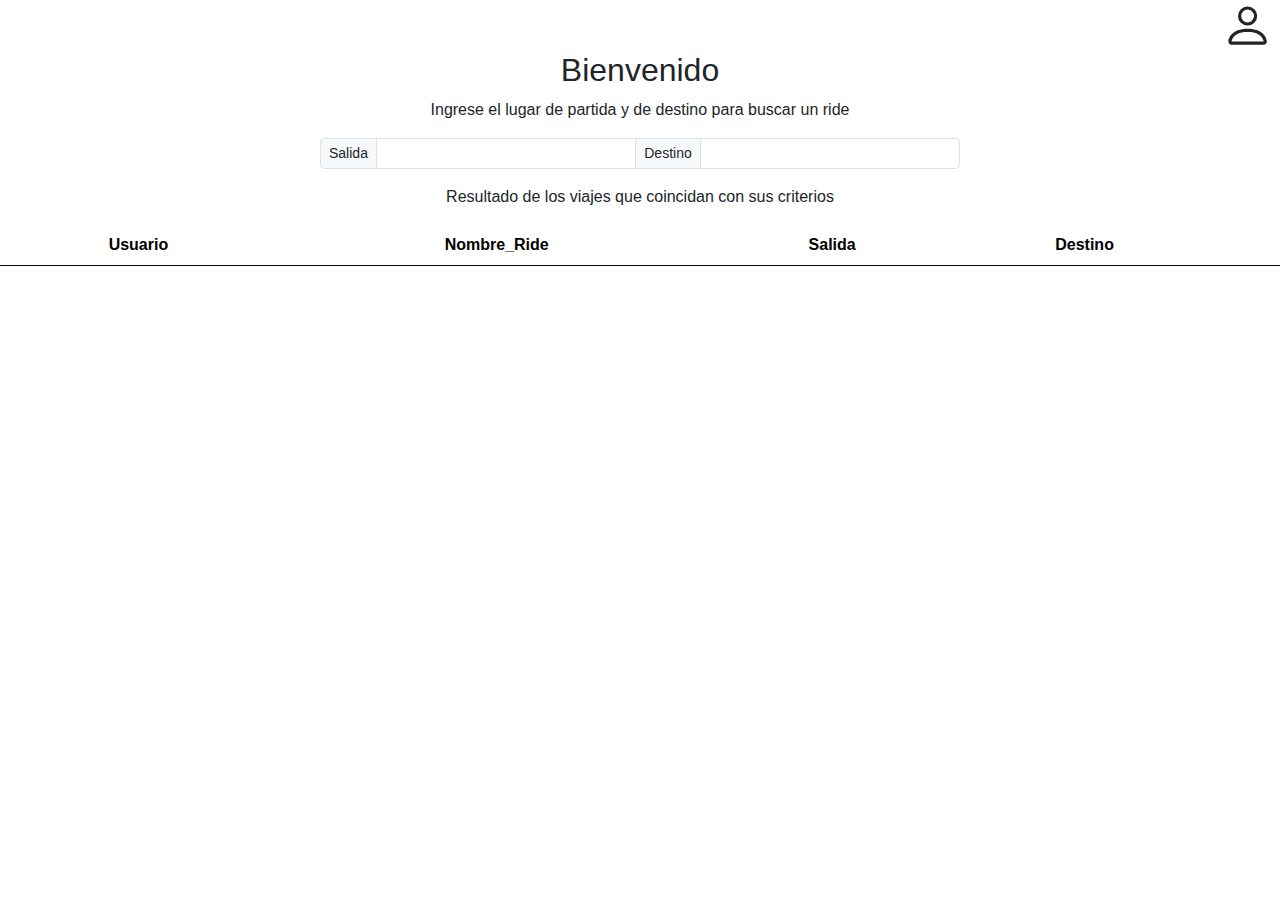
<file: index.html>
<!DOCTYPE html>
<html lang="en">

<head>
    <!-- Required meta tags -->
    <meta charset="utf-8">
    <meta name="viewport" content="width=device-width, initial-scale=1">
    <title>TicoRide</title>
    <link href="https://cdn.jsdelivr.net/npm/bootstrap@5.1.3/dist/css/bootstrap.min.css" rel="stylesheet">
    <link rel="stylesheet" href="css/Index.css">
    <link rel="stylesheet" href="css/Menu.css">
</head>

<body>
    <header id="menu"></header>
    <svg xmlns="http://www.w3.org/2000/svg" fill="currentColor" class="bi bi-person i_img" viewBox="0 0 16 16"
        onclick="document.location='Autenticacion.html'" id="login">
        <path
            d="M8 8a3 3 0 1 0 0-6 3 3 0 0 0 0 6zm2-3a2 2 0 1 1-4 0 2 2 0 0 1 4 0zm4 8c0 1-1 1-1 1H3s-1 0-1-1 1-4 6-4 6 3 6 4zm-1-.004c-.001-.246-.154-.986-.832-1.664C11.516 10.68 10.289 10 8 10c-2.29 0-3.516.68-4.168 1.332-.678.678-.83 1.418-.832 1.664h10z" />
    </svg>
    <h1>Bienvenido</h1>
    <p>Ingrese el lugar de partida y de destino para buscar un ride</p>
    <div class="input-group input-group-sm mb-3 body">
        <span class="input-group-text" id="inputGroup-sizing-sm">Salida</span>
        <input type="text" id="desde" name="desde" class="form-control" onkeyup="buscarRide()">
        <span class="input-group-text" id="inputGroup-sizing-sm">Destino</span>
        <input type="text" id="hasta" name="hasta" class="form-control" onkeyup="buscarRide()">
    </div>
    <div class="table-responsive">
        <p>Resultado de los viajes que coincidan con sus criterios</p>
        <table class="table">
            <thead>
                <tr>
                    <th>Usuario</th>
                    <th>Nombre_Ride</th>
                    <th>Salida</th>
                    <th>Destino</th>
                    <th></th>
                </tr>
            </thead>
            <tbody id="cTabla">
            </tbody>
        </table>
    </div>
    <script src="https://ajax.googleapis.com/ajax/libs/jquery/1.11.3/jquery.min.js"></script>
    <script src="http://maxcdn.bootstrapcdn.com/bootstrap/3.3.5/js/bootstrap.min.js"></script>
    <script src="js/index.js"></script>
    <script src="js/Menu.js"></script>
</body>

</html>
</file>
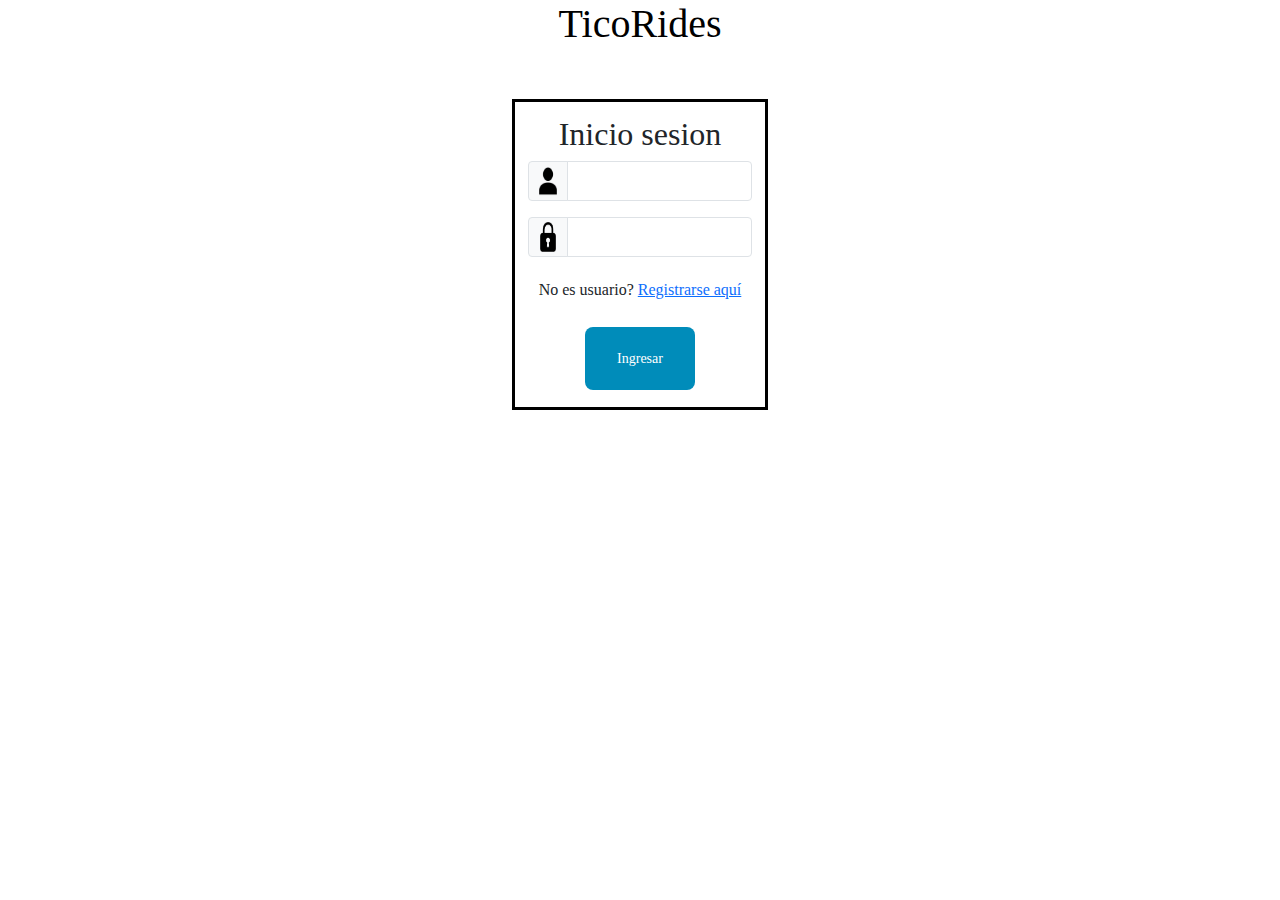
<file: Autenticacion.html>
<!DOCTYPE html>
<html lang="en">

<head>
    <!-- Required meta tags -->
    <meta charset="utf-8">
    <meta name="viewport" content="width=device-width, initial-scale=1">
    <title>Autenticacion</title>
    <link href="https://cdn.jsdelivr.net/npm/bootstrap@5.1.3/dist/css/bootstrap.min.css" rel="stylesheet">
    <link rel="stylesheet" href="css/Autenticacion.css">
</head>

<body>
    <div class="body">
        <h1><a href="index.html" class="link">TicoRides</a></h1>
        <div class="marco">
        <h2>Inicio sesion</h2>
        <form autocomplete="off">
            <div class="input-group input-group-sm mb-3">
                <img src="imagenes/user1.png" class="input-group-text l_img" id="inputGroup-sizing-sm">
                <input type="text" id="usuario" name="usuario" class="form-control">
            </div>
            <div class="input-group input-group-sm mb-3">
                <img src="imagenes/passw.png" class="input-group-text l_img" id="inputGroup-sizing-sm">
                <input type="password" id="contrasena" name="contrasena" class="form-control">
            </div>
        </form>
        <p id="error"></p>
        <p>No es usuario? <a href="Registro_de_usuarios.html">Registrarse aquí</a></p>
        <button onclick="autenticar()">Ingresar</button>
    </div>
</div>
    <script src="js/Autenticacion.js"></script>
</body>

</html>
</file>
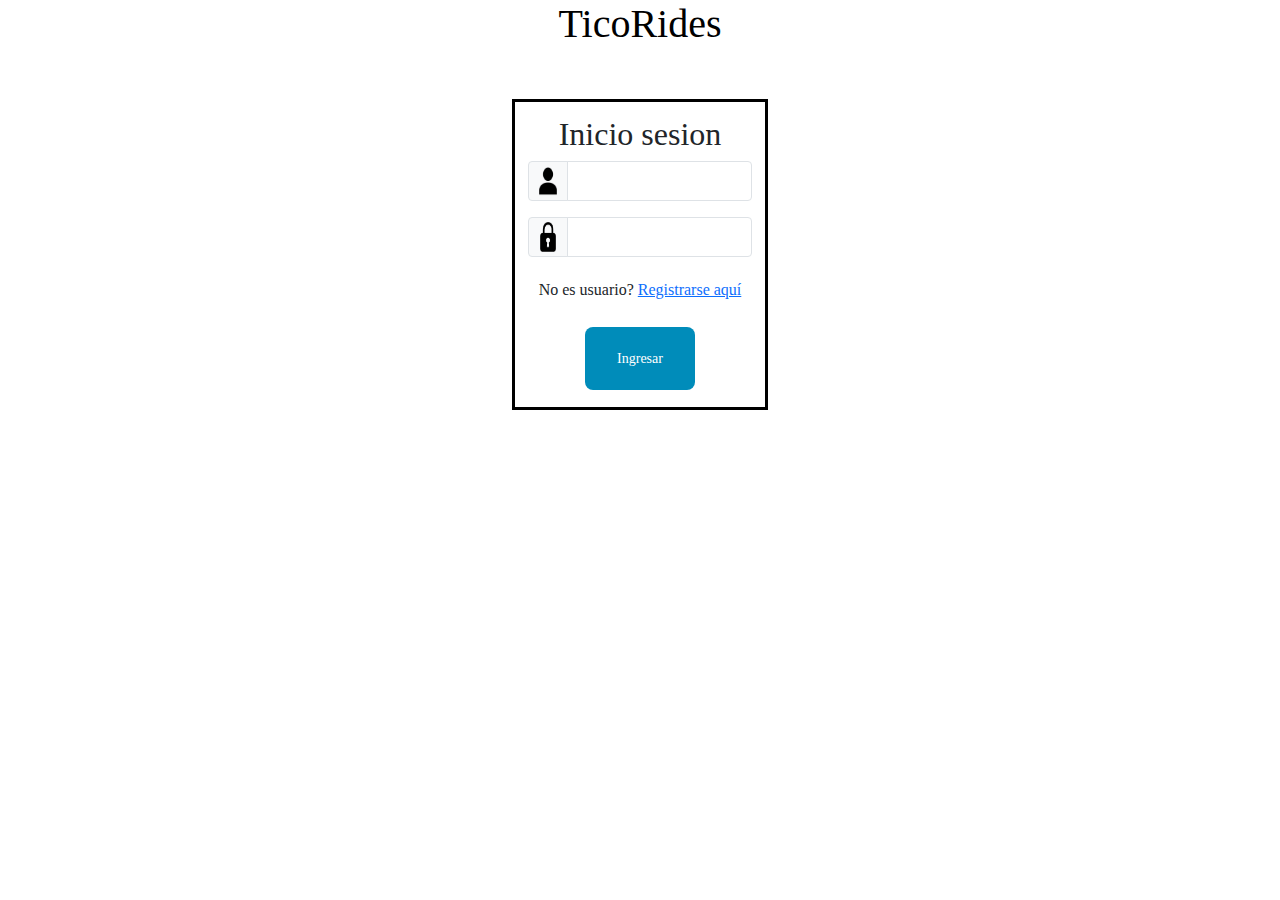
<file: Dashboard.html>
<!DOCTYPE html>
<html lang="en">

<head>
    <!-- Required meta tags -->
    <meta charset="utf-8">
    <meta name="viewport" content="width=device-width, initial-scale=1">
    <title>Tablero</title>
    <link href="https://cdn.jsdelivr.net/npm/bootstrap@5.1.3/dist/css/bootstrap.min.css" rel="stylesheet">
    <link rel="stylesheet" href="css/Dashboard.css">
    <link rel="stylesheet" href="css/Menu.css">
</head>

<body>
    <header>
        <svg xmlns="http://www.w3.org/2000/svg" width="30" height="30" class="bi bi-list bars-button"
            fill="currentColor" aria-hidden="true" id="bars-button" viewBox="0 0 16 16">
            <path fill-rule="evenodd"
                d="M2.5 12a.5.5 0 0 1 .5-.5h10a.5.5 0 0 1 0 1H3a.5.5 0 0 1-.5-.5zm0-4a.5.5 0 0 1 .5-.5h10a.5.5 0 0 1 0 1H3a.5.5 0 0 1-.5-.5zm0-4a.5.5 0 0 1 .5-.5h10a.5.5 0 0 1 0 1H3a.5.5 0 0 1-.5-.5z" />
        </svg>
        <div class="navbarmenu">
            <div class="contenidobarmenu">
                <nav class="barsmenu">
                    <ul>
                        <li><a href="index.html" target="_parent">Inicio</a></li>
                        <li><a href="Dashboard.html" target="_parent">Tablero</a></li>
                        <li><a href="Rides.html" target="_parent">Rides</a></li>
                        <li><a href="Settings.html" target="_parent">Ajustes</a></li>
                        <li><a href="index.html" target="_parent" onclick="salir()">Salir</a>
                    </ul>
                </nav>
                <div class="titlemenu">
                    <a href="index.html">
                        <h2>TicoRides</h2>
                    </a>
                </div>
            </div>
        </div>
    </header>
    <div class="body">
        <h1>Tablero</h1>
        <p>Lista actual de viajes</p>
        <div class="table-responsive">
            <table class="table" id="Tabla">
                <thead>
                    <tr>
                        <th>Nombre</th>
                        <th>Salida</th>
                        <th>Destino</th>
                        <th>--</th>
                        <th>--</th>
                        <th>--</th>
                    </tr>
                </thead>
                <tbody id="cTabla">
                </tbody>
            </table>
        </div>
        <dialog id="this-dialog">
            <p style="font-size: 20px;"> Se eliminar el Ride</p>
            <button onclick="eliminarRide()">ELIMINAR </button>
            <button onclick="hideThisDialog()">CANCELAR </button>
        </dialog>
    </div>
    <script src="js/Dashboard.js"></script>
    <script src="js/Menu.js"></script>
</body>

</html>
</file>
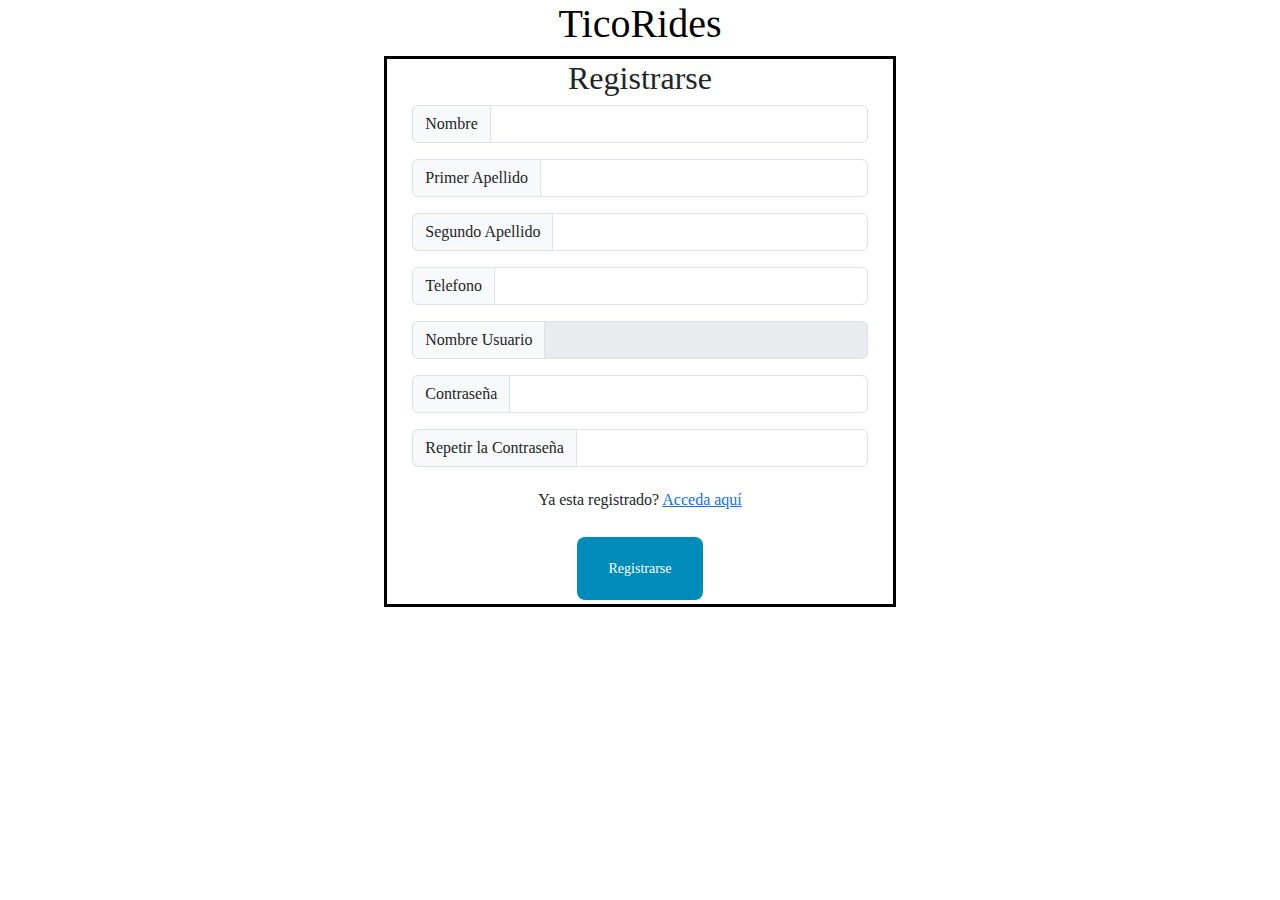
<file: Registro_de_usuarios.html>
<!DOCTYPE html>
<html lang="en">

<head>
    <!-- Required meta tags -->
    <meta charset="utf-8">
    <meta name="viewport" content="width=device-width, initial-scale=1">
    <title>Registro de usuarios</title>
    <link href="https://cdn.jsdelivr.net/npm/bootstrap@5.1.3/dist/css/bootstrap.min.css" rel="stylesheet">
    <link rel="stylesheet" href="css/Registro_de_usuarios.css">
</head>

<body>
    <h1><a href="index.html" class="link">TicoRides</a></h1>
    <div class="marco">
    <h2>Registrarse</h2>
    <form autocomplete="off">
        <div class="input-group mb-3">
            <label for="name" class="input-group-text">Nombre</label>
            <input type="text" id="name" name="name" onkeyup="userName()" class="form-control">
        </div>
        <div class="input-group mb-3">
            <label for="papellido" class="input-group-text">Primer Apellido</label>
            <input type="text" id="papellido" name="papellido" onkeyup="userName()" class="form-control">
        </div>
        <div class="input-group mb-3">
            <label for="sapellido" class="input-group-text">Segundo Apellido</label>
            <input type="text" id="sapellido" name="sapellido" onkeyup="userName()" class="form-control">
        </div>
        <div class="input-group mb-3">
            <label for="telefono" class="input-group-text">Telefono</label>
            <input type="number" id="telefono" name="telefono" class="form-control">
        </div>
        <div class="input-group mb-3">
            <label for="usuario" class="input-group-text">Nombre Usuario</label>
            <input type="text" id="usuario" name="usuario" class="form-control" disabled>
        </div>
        <div class="input-group mb-3">
            <label fro="contrasena1" class="input-group-text">Contraseña</label>
            <input type="password" id="contrasena1" name="contrasena1" class="form-control">
        </div>
        <div class="input-group mb-3">
            <label fro="contrasena2" class="input-group-text">Repetir la Contraseña</label>
            <input type="password" id="contrasena2" name="contrasena2" class="form-control">
        </div>
    </form>
    <p id="error"></p>
    <p>Ya esta registrado? <a href="Autenticacion.html">Acceda aquí</a></p>
    <button onclick="registro()">Registrarse</button>
</div>
    <script src="js/Registro_de_usuarios.js"></script>
</body>

</html>
</file>
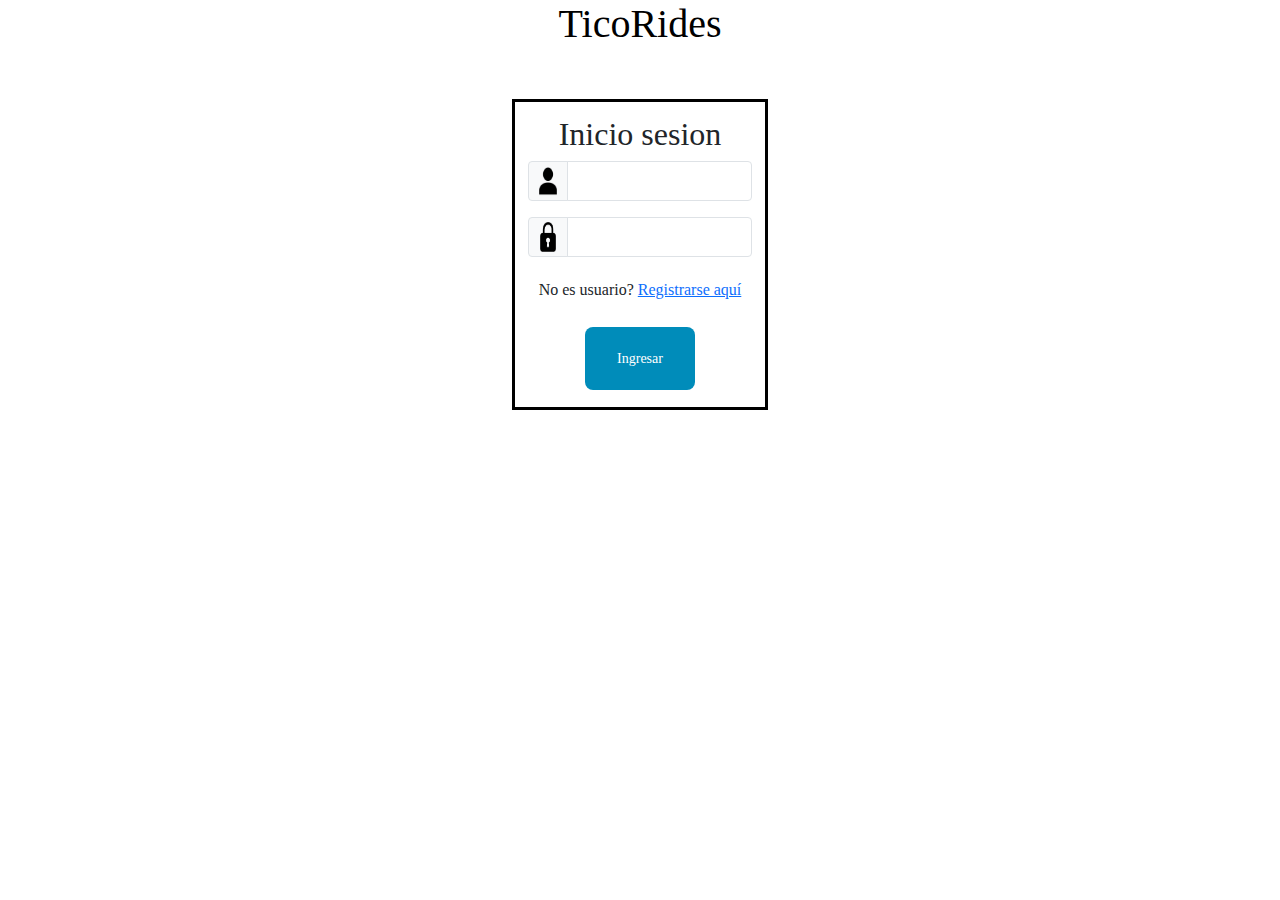
<file: Rides.html>
<!DOCTYPE html>
<html lang="en">

<head>
    <!-- Required meta tags -->
    <meta charset="utf-8">
    <meta name="viewport" content="width=device-width, initial-scale=1">
    <title>Rides</title>
    <link href="https://cdn.jsdelivr.net/npm/bootstrap@5.1.3/dist/css/bootstrap.min.css" rel="stylesheet">
    <link rel="stylesheet" href="css/Rides.css">
    <link rel="stylesheet" href="css/Menu.css">
</head>

<body>
    <header>
        <svg xmlns="http://www.w3.org/2000/svg" width="30" height="30" class="bi bi-list bars-button" fill="currentColor" aria-hidden="true" id="bars-button" viewBox="0 0 16 16">
            <path fill-rule="evenodd" d="M2.5 12a.5.5 0 0 1 .5-.5h10a.5.5 0 0 1 0 1H3a.5.5 0 0 1-.5-.5zm0-4a.5.5 0 0 1 .5-.5h10a.5.5 0 0 1 0 1H3a.5.5 0 0 1-.5-.5zm0-4a.5.5 0 0 1 .5-.5h10a.5.5 0 0 1 0 1H3a.5.5 0 0 1-.5-.5z" />
        </svg>
        <div class="navbarmenu">
            <div class="contenidobarmenu">
                <nav class="barsmenu">
                    <ul>
                        <li><a href="index.html" target="_parent">Inicio</a></li>
                        <li><a href="Dashboard.html" target="_parent">Tablero</a></li>
                        <li><a href="Rides.html" target="_parent">Rides</a></li>
                        <li><a href="Settings.html" target="_parent">Ajustes</a></li>
                        <li><a href="index.html" onclick="salir()" target="_parent">Salir</a>
                    </ul>
                </nav>
                <div class="titlemenu">
                    <a href="index.html">
                        <h2>TicoRides</h2>
                    </a>
                </div>
            </div>
        </div>
    </header>
    <div class="body">
        <h1>Rides</h1>
        <form autocomplete="off">
            <div class="input-group mb-3">
                <label for="name" class="input-group-text">Nombre</label>
                <input type="text" id="name" name="name" class="form-control">
            </div>
            <div class="input-group mb-3">

                <label for="salida" class="input-group-text">Lugar de Salida</label>
                <input type="text" id="salida" name="salida" class="form-control">
            </div>
            <div class="input-group mb-3">

                <label for="destino" class="input-group-text">Destino</label>
                <input type="text" id="destino" name="destino" class="form-control">
            </div>
            <div class="input-group mb-3">
                <label for="descripcion" class="input-group-text">Descripcion</label>
                <input type="text" id="descripcion" name="descripcion" class="form-control">
            </div>
            <hr>
            <div class="bodyhoras">
                <div class="input-group mb-3">
                    <label for="hsalida" class="input-group-text">Salida</label>
                    <input type="time" id="hsalida" class="form-control">
                </div>
                <div class="input-group mb-3">
                    <label for="hdestino" class="input-group-text">Llegada</label>
                    <input type="time" id="hdestino" class="form-control">
                </div>
            </div>
            <div class="bodydias">
                <div class="form-check form-switch">
                    <input type="checkbox" id="Lunes" name="Lunes" class="form-check-input">
                    <label for="Lunes">Lunes</label>
                </div>
                <div class="form-check form-switch">
                    <input type="checkbox" id="Martes" name="Martes" class="form-check-input">
                    <label for="Martes">Martes</label>
                </div>
                <div class="form-check form-switch">
                    <input type="checkbox" id="Miercoles" name="Miercoles" class="form-check-input">
                    <label for="Miercoles">Miercoles</label>
                </div>
                <div class="form-check form-switch">
                    <input type="checkbox" id="Jueves" name="Jueves" class="form-check-input">
                    <label for="Jueves">Jueves</label>
                </div>
                <div class="form-check form-switch">
                    <input type="checkbox" id="Viernes" name="Viernes" class="form-check-input">
                    <label for="Viernes">Viernes</label>
                </div>
                <div class="form-check form-switch">
                    <input type="checkbox" id="Sabado" name="Sabado" class="form-check-input">
                    <label for="Sabado">Sabado</label>
                </div>
                <div class="form-check form-switch">
                    <input type="checkbox" id="Domingo" name="Domingo" class="form-check-input">
                    <label for="Domingo">Domingo</label>
                </div>
            </div>
        </form>
        <p id="error"></p>
        <div class="imag"><a onclick="refres()"><img src="imagenes/cancelar.png"></a>
        <a onclick="registro()"><img src="imagenes/guardar.png"></a></div>
    </div>
    <script src="js/Rides.js"></script>
    <script src="js/Menu.js"></script>
</body>

</html>
</file>
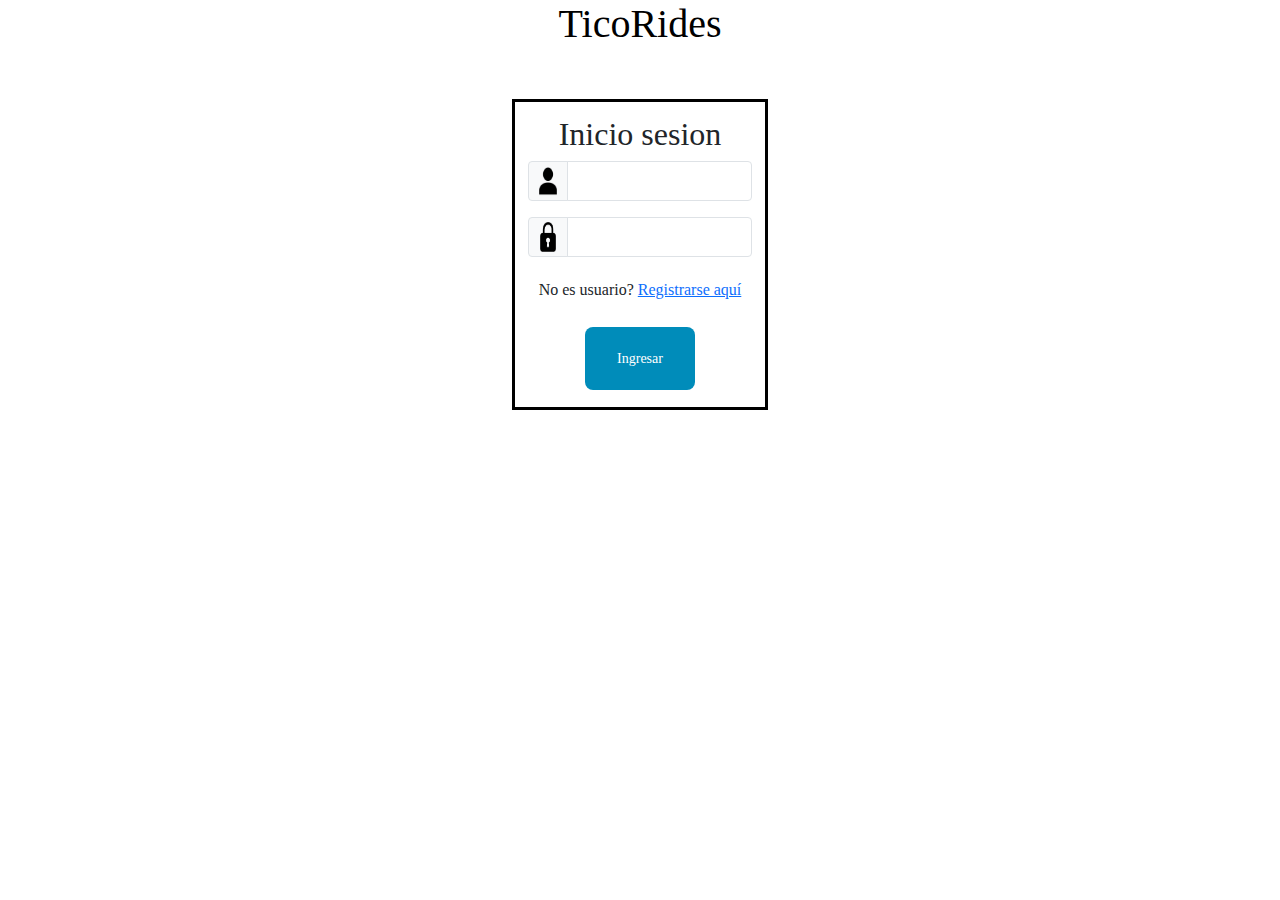
<file: RidesV.html>
<!DOCTYPE html>
<html lang="en">

<head>
    <!-- Required meta tags -->
    <meta charset="utf-8">
    <meta name="viewport" content="width=device-width, initial-scale=1">
    <title>Rides</title>
    <link href="https://cdn.jsdelivr.net/npm/bootstrap@5.1.3/dist/css/bootstrap.min.css" rel="stylesheet">
    <link rel="stylesheet" href="css/Rides.css">
    <link rel="stylesheet" href="css/Menu.css">
</head>

<body>
    <header>
        <svg xmlns="http://www.w3.org/2000/svg" width="30" height="30" class="bi bi-list bars-button" fill="currentColor" aria-hidden="true" id="bars-button" viewBox="0 0 16 16">
            <path fill-rule="evenodd" d="M2.5 12a.5.5 0 0 1 .5-.5h10a.5.5 0 0 1 0 1H3a.5.5 0 0 1-.5-.5zm0-4a.5.5 0 0 1 .5-.5h10a.5.5 0 0 1 0 1H3a.5.5 0 0 1-.5-.5zm0-4a.5.5 0 0 1 .5-.5h10a.5.5 0 0 1 0 1H3a.5.5 0 0 1-.5-.5z" />
        </svg>
        <div class="navbarmenu">
            <div class="contenidobarmenu">
                <nav class="barsmenu">
                    <ul>
                        <li><a href="index.html" target="_parent">Inicio</a></li>
                        <li><a href="Dashboard.html" target="_parent">Tablero</a></li>
                        <li><a href="Rides.html" target="_parent">Rides</a></li>
                        <li><a href="Settings.html" target="_parent">Ajustes</a></li>
                        <li><a href="index.html" onclick="salir()" target="_parent">Salir</a>
                    </ul>
                </nav>
                <div class="titlemenu">
                    <a href="index.html">
                        <h2>TicoRides</h2>
                    </a>
                </div>
            </div>
        </div>
    </header>
    <div class="body">
        <h1>Rides</h1>
        <form autocomplete="off">
            <div class="input-group mb-3">
                <label for="name" class="input-group-text">Nombre Ride</label>
                <input type="text" id="name" name="name" class="form-control" disabled>
            </div>
            <div class="input-group mb-3">
                <label for="salida" class="input-group-text">Lugar de Salida</label>
                <input type="text" id="salida" name="salida" class="form-control" disabled>
            </div>
            <div class="input-group mb-3">
                <label for="destino" class="input-group-text">Destino</label>
                <input type="text" id="destino" name="destino" class="form-control" disabled>
            </div>
            <div class="input-group mb-3">
                <label for="descripcion" class="input-group-text">Descripcion</label>
                <input type="text" id="descripcion" name="descripcion" class="form-control" disabled>
            </div>
            <hr>
            <div class="bodyhoras">
                <div class="input-group mb-3">
                    <label for="salida" class="input-group-text">Salida</label>
                    <input type="time" id="hsalida" class="form-control" disabled>
                </div>
                <div class="input-group mb-3">
                    <label for="destino" class="input-group-text">Llegada</label>
                    <input type="time" id="hdestino" disabled class="form-control">
                </div>
            </div>
            <div class="bodydias">
                <div class="form-check form-switch">
                    <input type="checkbox" id="Lunes" name="Lunes" class="form-check-input" disabled>
                    <label for="Lunes">Lunes</label>
                </div>
                <div class="form-check form-switch">
                    <input type="checkbox" id="Martes" name="Martes" class="form-check-input" disabled>
                    <label for="Martes">Martes</label>
                </div>
                <div class="form-check form-switch">
                    <input type="checkbox" id="Miercoles" name="Miercoles" class="form-check-input" disabled>
                    <label for="Miercoles">Miercoles</label>
                </div>
                <div class="form-check form-switch">
                    <input type="checkbox" id="Jueves" name="Jueves" class="form-check-input" disabled>
                    <label for="Jueves">Jueves</label>
                </div>
                <div class="form-check form-switch">
                    <input type="checkbox" id="Viernes" name="Viernes" class="form-check-input" disabled>
                    <label for="Viernes">Viernes</label>
                </div>
                <div class="form-check form-switch">
                    <input type="checkbox" id="Sabado" name="Sabado" class="form-check-input" disabled>
                    <label for="Sabado">Sabado</label>
                </div>
                <div class="form-check form-switch">
                    <input type="checkbox" id="Domingo" name="Domingo" class="form-check-input" disabled>
                    <label for="Domingo">Domingo</label>
                </div>
            </div>
        </form>
    </div>
    <script src="js/Rides.js"></script>
    <script src="js/Menu.js"></script>
</body>

</html>
</file>
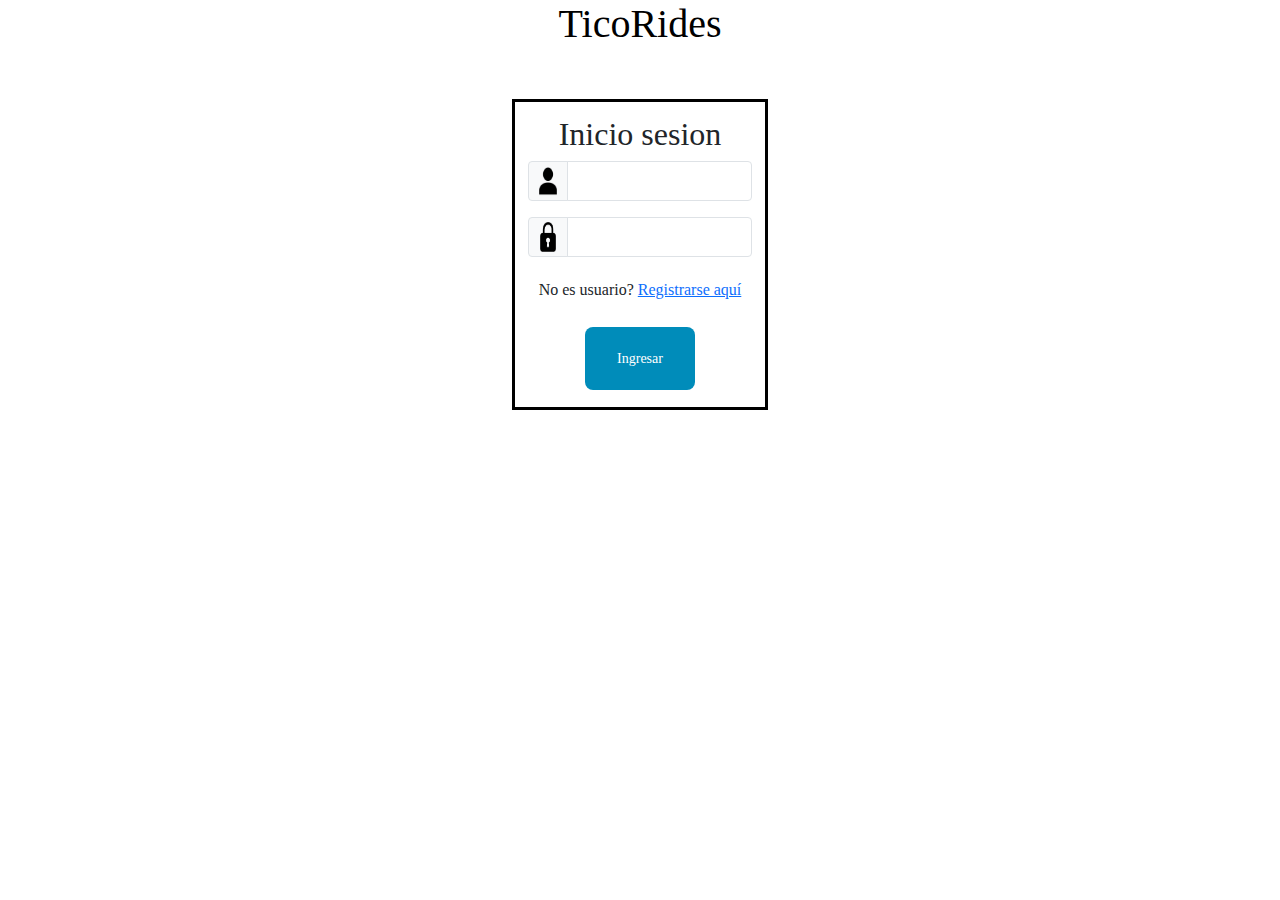
<file: Settings.html>
<!DOCTYPE html>
<html lang="en">

<head>
  <!-- Required meta tags -->
  <meta charset="utf-8">
  <meta name="viewport" content="width=device-width, initial-scale=1">
  <title>Ajustes</title>
  <link href="https://cdn.jsdelivr.net/npm/bootstrap@5.1.3/dist/css/bootstrap.min.css" rel="stylesheet">
  <link rel="stylesheet" href="css/Settings.css">
  <link rel="stylesheet" href="css/Menu.css">
</head>

<body>
  <header>
    <svg xmlns="http://www.w3.org/2000/svg" width="30" height="30" class="bi bi-list bars-button" fill="currentColor" aria-hidden="true" id="bars-button" viewBox="0 0 16 16">
      <path fill-rule="evenodd" d="M2.5 12a.5.5 0 0 1 .5-.5h10a.5.5 0 0 1 0 1H3a.5.5 0 0 1-.5-.5zm0-4a.5.5 0 0 1 .5-.5h10a.5.5 0 0 1 0 1H3a.5.5 0 0 1-.5-.5zm0-4a.5.5 0 0 1 .5-.5h10a.5.5 0 0 1 0 1H3a.5.5 0 0 1-.5-.5z" />
  </svg>
    <div class="navbarmenu">
      <div class="contenidobarmenu">
        <nav class="barsmenu">
          <ul>
            <li><a href="index.html" target="_parent">Inicio</a></li>
            <li><a href="Dashboard.html" target="_parent">Tablero</a></li>
            <li><a href="Rides.html" target="_parent">Rides</a></li>
            <li><a href="Settings.html" target="_parent">Ajustes</a></li>
            <li><a href="index.html" onclick="salir()" target="_parent">Salir</a>
          </ul>
        </nav>
        <div class="titlemenu">
          <a href="index.html">
            <h2>TicoRides</h2>
          </a>
        </div>
      </div>
    </div>
  </header>
  <h1>Ajustes</h1>

  <form autocomplete="off">
    <div class="input-group mb-3">
      <label for="name" class="input-group-text">Nombre Completo</label>
      <input type="text" id="name" name="name" class="form-control">
    </div>
    <div class="input-group mb-3">
      <label for="papellido" class="input-group-text">Primer Apellido</label>
      <input type="text" id="papellido" name="papellido" onkeyup="userName()" class="form-control">
    </div>
    <div class="input-group mb-3">
      <label for="sapellido" class="input-group-text">Segundo Apellido</label>
      <input type="text" id="sapellido" name="sapellido" onkeyup="userName()" class="form-control">
    </div>
    <div class="input-group mb-3">
      <label for="speed" class="input-group-text">Promedio de velocidad</label>
      <input type="text" id="speed" name="speed" class="form-control">
    </div>
    <div class="input-group mb-3">
      <label for="telefono" class="input-group-text">Telefono</label>
      <input type="text" id="telefono" name="telefono" class="form-control">
    </div>
    <div class="input-group mb-3">
      <label for="about" class="input-group-text">Acerca de mi</label>
      <textarea id="about" name="about" rows="4" cols="20" class="form-control"></textarea><br><br>
    </div>
  </form>
  <p id="error"></p>
  <a href="Settings.html"><img src="imagenes/cancelar.png"></a>
  <a onclick="guarda()"><img src="imagenes/guardar.png"></a>
  <script src="js/Setting.js"></script>
  <script src="js/Menu.js"></script>
</body>

</html>
</file>
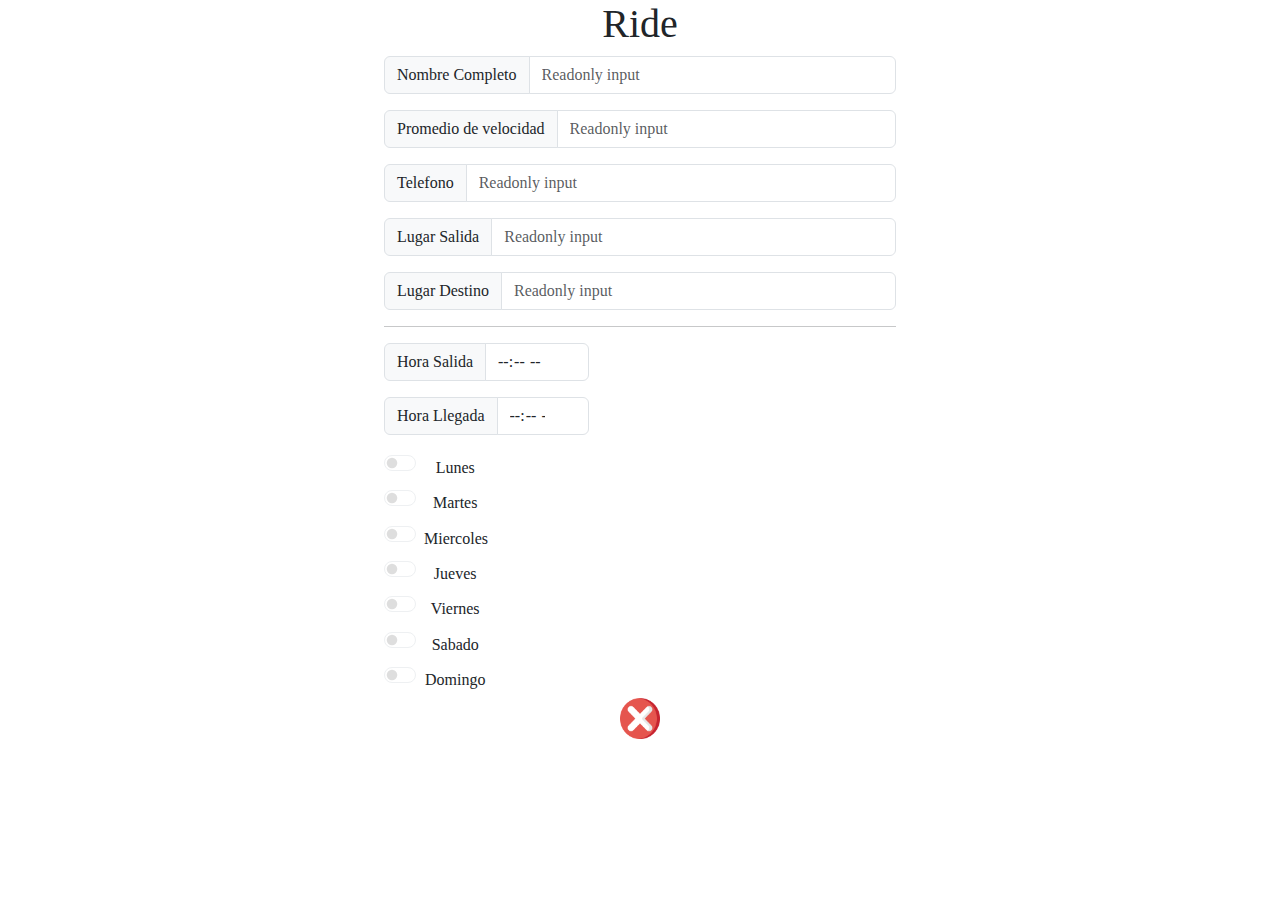
<file: ViewR.html>
<!DOCTYPE html>
<html lang="en">

<head>
    <!-- Required meta tags -->
    <meta charset="utf-8">
    <meta name="viewport" content="width=device-width, initial-scale=1">
    <title>Vista Rides</title>

    <link href="https://cdn.jsdelivr.net/npm/bootstrap@5.1.3/dist/css/bootstrap.min.css" rel="stylesheet">
    <link rel="stylesheet" href="css/ViewR.css">
</head>

<body>
    <div class="body">
        <h1>Ride</h1>
        <form autocomplete="off">
            <div class="input-group mb-3">
                <label for="name" class="input-group-text">Nombre Completo</label>
                <input type="text" id="name" name="name" placeholder="Readonly input" class="form-control" readonly>
            </div>
            <div class="input-group mb-3">
                <label for="speed" class="input-group-text">Promedio de velocidad</label>
                <input type="text" id="speed" name="speed" placeholder="Readonly input" class="form-control" readonly>
            </div>
            <div class="input-group mb-3">
                <label for="telefono" class="input-group-text">Telefono</label>
                <input type="text" id="telefono" name="telefono" placeholder="Readonly input" class="form-control"
                    readonly>
            </div>
            <div class="input-group mb-3">
                <label for="lsalida" class="input-group-text">Lugar Salida</label>
                <input type="text" id="lsalida" name="lsalida" placeholder="Readonly input" class="form-control"
                    readonly>
            </div>
            <div class="input-group mb-3">
                <label for="destino" class="input-group-text">Lugar Destino</label>
                <input type="text" id="destino" name="destino" placeholder="Readonly input" class="form-control"
                    readonly>
            </div>
            <hr>
            <div class="bodyhoras">
                <div class="input-group mb-3">
                    <label for="hsalida" class="input-group-text">Hora Salida</label>
                    <input type="time" id="hsalida" name="hsalida" placeholder="Readonly input" class="form-control"
                        readonly>
                </div>
                <div class="input-group mb-3">
                    <label for="hllegada" class="input-group-text">Hora Llegada</label>
                    <input type="time" id="hllegada" name="hllegada" placeholder="Readonly input" class="form-control"
                        readonly>
                </div>
            </div>
            <div class="bodydias">
                <div class="form-check form-switch">
                    <input type="checkbox" id="Lunes" name="Lunes" class="form-check-input" disabled>
                    <label for="Lunes">Lunes</label>
                </div>
                <div class="form-check form-switch">
                    <input type="checkbox" id="Martes" name="Martes" class="form-check-input" disabled>
                    <label for="Martes">Martes</label>
                </div>
                <div class="form-check form-switch">
                    <input type="checkbox" id="Miercoles" name="Miercoles" class="form-check-input" disabled>
                    <label for="Miercoles">Miercoles</label>
                </div>
                <div class="form-check form-switch">
                    <input type="checkbox" id="Jueves" name="Jueves" class="form-check-input" disabled>
                    <label for="Jueves">Jueves</label>
                </div>
                <div class="form-check form-switch">
                    <input type="checkbox" id="Viernes" name="Viernes" class="form-check-input" disabled>
                    <label for="Viernes">Viernes</label>
                </div>
                <div class="form-check form-switch">
                    <input type="checkbox" id="Sabado" name="Sabado" class="form-check-input" disabled>
                    <label for="Sabado">Sabado</label>
                </div>
                <div class="form-check form-switch">
                    <input type="checkbox" id="Domingo" name="Domingo" class="form-check-input" disabled>
                    <label for="Domingo">Domingo</label>
                </div>
            </div>
        </form>
        <a href="index.html"><img src="imagenes/cancelar.png"></a>
    </div>
    <script src="js/ViewR.js"></script>
</body>

</html>
</file>
<file: css/Index.css>
body{
  margin:0px auto;
  text-align:center;
  font-family: "Centaur", "Calibri", "sans-serif";
  background-size: 100%;
}
h1 { 
  font-size:32px; 
}
table{
  margin: 0 auto;
  width: 100%;
}
th, td {
  border-color: #020c0c;
  }
tr:nth-child(even) {
  background-color: #7e7d83;
  }
.b_img{
  width: 5%; 
  height: 5%;
  vertical-align: middle;
  margin:0px 50px;
}
.b_img:hover{
  width: 6%; 
  height: 6%;
  margin:0px 47px;
}
.i_img{
  width: 4%;
  height: 4%;
  position: static;
  margin-left: 95%;
  margin-bottom: 0%;
}
.i_img:hover{
  width: 5%;
  height: 5%;
  margin-bottom: -1%;
}
.body{
  margin: 0 auto;
  width: 50%;
  height: auto;
  line-height: 25pt;
}

@media screen and (max-width: 768px) {
  .body{
    width: 85%;
  }
  .i_img{
    width: 10%;
    height: 10%;
    position: static;
    margin-left: 85%;
    margin-bottom: 0%;
  }
}
</file>
<file: css/Menu.css>
html, body {
	margin: 0;
	padding: 0;
	font-family: "Roboto", Arial;
}
.navbarmenu {
	width: 100%;
	padding: 8px;
	background-color: #1a1a27;
	box-sizing: border-box;
}
a {
	color: #000000;
	text-decoration: none;
  }
a:hover{
	color: #000000;
}
.navbarmenu .contenidobarmenu {
	max-width: 1024px;
	display:flex;
	justify-content: space-between;
	margin: 0 auto;
}
.barsmenu ul {
	display: flex;
	align-items: center;
	list-style: none;
	width: 400px;
	justify-content: space-between;
	padding: 0;
	padding-left: 4px;
}
.barsmenu ul li a {
	text-decoration: none;
	color:#a2a3b7;
	transition: 1s;
	text-transform: uppercase;
}
.barsmenu ul li a:hover {
	text-decoration: none;
	color:white;
}
div.titlemenu {
	display: flex;
	align-items: center;
	padding-right: 4px;
}
div.titlemenu a {
	text-decoration: none;
	color: white;
}
div.titlemenu h2{
	padding: 0;
	margin: 0;
}

.bars-button {
	width: 40px;
	height: 40px;
	border-radius: 50%;
	background-color: rgba(0, 0, 0, .8);
	display: none;
	position: fixed;
	z-index: 99;
	left: 7px;
	top: 11px;
	color: #a2a3b7;
	cursor: pointer;
}

@media screen and (max-width: 768px) {
    .navbarmenu .contenidobarmenu {
        justify-content: flex-end;
    }
    .bars-button {
        display: flex;
        justify-content: center;
        align-items: center;
    }
    .barsmenu {
        position: fixed;
        background: rgba(0, 0, 0, 0.918);
        z-index: 98;
        top: 0;
        left: -100vw;
        width: 100vw;
        bottom: 0;
        display: flex;
        justify-content: center;
        transition: .3s;
    }
    .barsmenu.is-active {
        left: 0;
    }
    .barsmenu ul {
        flex-direction: column;
        justify-content: center;
        align-items: center;
    }
    .barsmenu ul li {
        padding: 5px;
    }
    .barsmenu ul li a {
        color: rgb(255, 255, 255);
        font-weight: 700;
        text-decoration: underline;
    }
    div.titlemenu h2 {
        padding: 10.5px;
    }
    
}
</file>
<file: css/Autenticacion.css>
body {
  margin: 0px auto;
  text-align: center;
  font-family: "Centaur", "Calibri", "sans-serif";
  background-size: 100%;
}

.l_img {
  width: 40px;
  height: 40px;
}

.body {
  margin: 0 auto;
  width: 20%;
  height: auto;
  line-height: 25pt;
}
button {
  background-color: #008CBA;
  border: none;
  border-radius: 8px;
  color: white;
  padding: 15px 32px;
  text-align: center;
  text-decoration: none;
  display: inline-block;
  font-size: 14px;
  margin: 4px 2px;
  cursor: pointer;
}

button:hover {
  color: rgb(0, 0, 0);
}
.link {
  color: #000000;
  text-decoration: none;
}
.link:hover{
	color: #000000;
}
.marco{
  margin-top: 20%;
  border-color: #000000;
  border-style: solid;
  padding: 5%;
}
@media screen and (max-width: 768px) {
  .body {
    width: 75%;
  }

  .l_img {
    width: 18%;
    height: auto;
  }
}
</file>
<file: css/Dashboard.css>
body{
    margin:0px auto;
    text-align:center;
    font-family: "Centaur", "Calibri", "sans-serif";
    background-size: 100%;
}
table{
    margin: 0 auto;
    width: 100%;
}

th {
    width: 15px;
}

tr:nth-child(even) {
    background-color: #7e7d83;
}
img{
    width: 40%; 
    height: 40%;
}
img:hover{
    width: 32%; 
    height: 32%;
}
dialog::backdrop {
    background: repeating-linear-gradient(
    30deg,
    rgba(24, 194, 236, 0.2),
    rgba(24, 194, 236, 0.2) 1px,
    rgba(24, 194, 236, 0.3) 1px,
    rgba(24, 194, 236, 0.3) 20px);
    backdrop-filter: blur(1px)
  }
button {
    background-color: #008CBA;
    border: none;
    border-radius: 8px;
    color: white;
    padding: 15px 32px;
    text-align: center;
    text-decoration: none;
    display: inline-block;
    font-size: 10px;
    margin: 4px 2px;
    cursor: pointer;
}
button:hover{
    color: rgb(0, 0, 0);
}
.body{
    margin: 0 auto;
    width: 95%;
    height: auto;
    line-height: 25pt;
  }
@media screen and (max-width: 768px) {
    img{
        width: 60%; 
        height: 60%;
    }
    .body{
        width: 95%;
      }
    th {
        width: 40px;
    }
  }
</file>
<file: css/Registro_de_usuarios.css>
body{
  margin:0px auto;
  text-align:center;
  font-family: "Centaur", "Calibri", "sans-serif";
  background-size: 100%;
}
.cuadro{
  border: 2px solid rgba(255, 255, 255, 0);
  background: rgba(255, 255, 255, 0.616);
  border-radius: 8px;
  padding: 5px;
  margin: 10% 35% 10% 35%;
}
 
form{
  margin: 0 auto;
  width: 90%;
  height: auto;
  line-height: 25pt;
  }

button {
  background-color: #008CBA;
  border: none;
  border-radius: 8px;
  color: white;
  padding: 15px 32px;
  text-align: center;
  text-decoration: none;
  display: inline-block;
  font-size: 14px;
  margin: 4px 2px;
  cursor: pointer;
}
button:disabled{
  background-color: #a9d3e0;
}
button:disabled:hover{
  color: rgb(253, 253, 253);
}
button:hover{
  color: rgb(0, 0, 0);
}
.link {
  color: #000000;
  text-decoration: none;
}
.link:hover{
	color: #000000;
}
.marco{
  margin: 0 auto;
  width: 40%;
  height: auto;
  line-height: 25pt;
  border-color: #000000;
  border-style: solid;
  
}  
@media screen and (max-width: 768px) {
  form{
    width: 90%;
    }
    .marco{
      width: 95%;
    }  
}
</file>
<file: css/Rides.css>
body{
  margin:0 auto;
  text-align:center;
  font-family: "Centaur", "Calibri", "sans-serif";
  background-size: 100%;
}
img{
  width: 8%;
  height: 8%;
}
.imag{
  width: 80%;
  height: 80%;
}
img:hover{
  width: 8.5%;
  height: 8.5%;
}
.body{
  margin: 0 auto;
  width: 60%;
  height: auto;
  line-height: 25pt;
}
.bodydias{
  margin: 0 left;
  width: 20%;
  height: auto;
  line-height: 25pt;
}
.bodyhoras{
  margin: 0 left;
  width: 40%;
  height: auto;
  line-height: 25pt;
}
@media screen and (max-width: 768px) {
  .body{
    width: 90%;
  }
  .bodyhoras{
    width: 60%;
  }
  .bodydias{
    width: 40%;
  }
}
</file>
<file: css/Settings.css>
body{
  margin:0px auto;
  text-align:center;
  font-family: "Centaur", "Calibri", "sans-serif";
  background-size: 100%;
}
img{
  width: 4%;
  height: 4%;
}

img:hover{
  width: 4.5%;
  height: 4.5%;
}

form{
  margin: 0 auto;
  width: 50%;
  height: auto;
  line-height: 25pt;
  text-align:right;
  }

@media screen and (max-width: 768px) {
  form{
    width: 85%;
    }
  img{
    width: 8%;
    height: 8%;
  }
  img:hover{
    width: 9%;
    height: 9%;
  }
}
</file>
<file: css/ViewR.css>
body{
    margin:0px auto;
    text-align:center;
    font-family: "Centaur", "Calibri", "sans-serif";
    background-size: 100%;
}
img{
    width: 8%;
    height: 8%;
}
img:hover{
    width: 8.5%;
    height: 8.5%;
  }
.bodydias{
    margin: 0 left;
    width: 20%;
    height: auto;
    line-height: 25pt;
}
.bodyhoras{
    margin: 0 left;
    width: 40%;
    height: auto;
    line-height: 25pt;
  }
.body{
    margin: 0 auto;
    width: 40%;
    height: auto;
    line-height: 25pt;
  }
@media screen and (max-width: 768px) {
    .body{
        width: 90%;
    }
    .bodydias{
        width: 40%;
      }
    .bodyhoras{
        width: 60%;
    }
}
</file>
